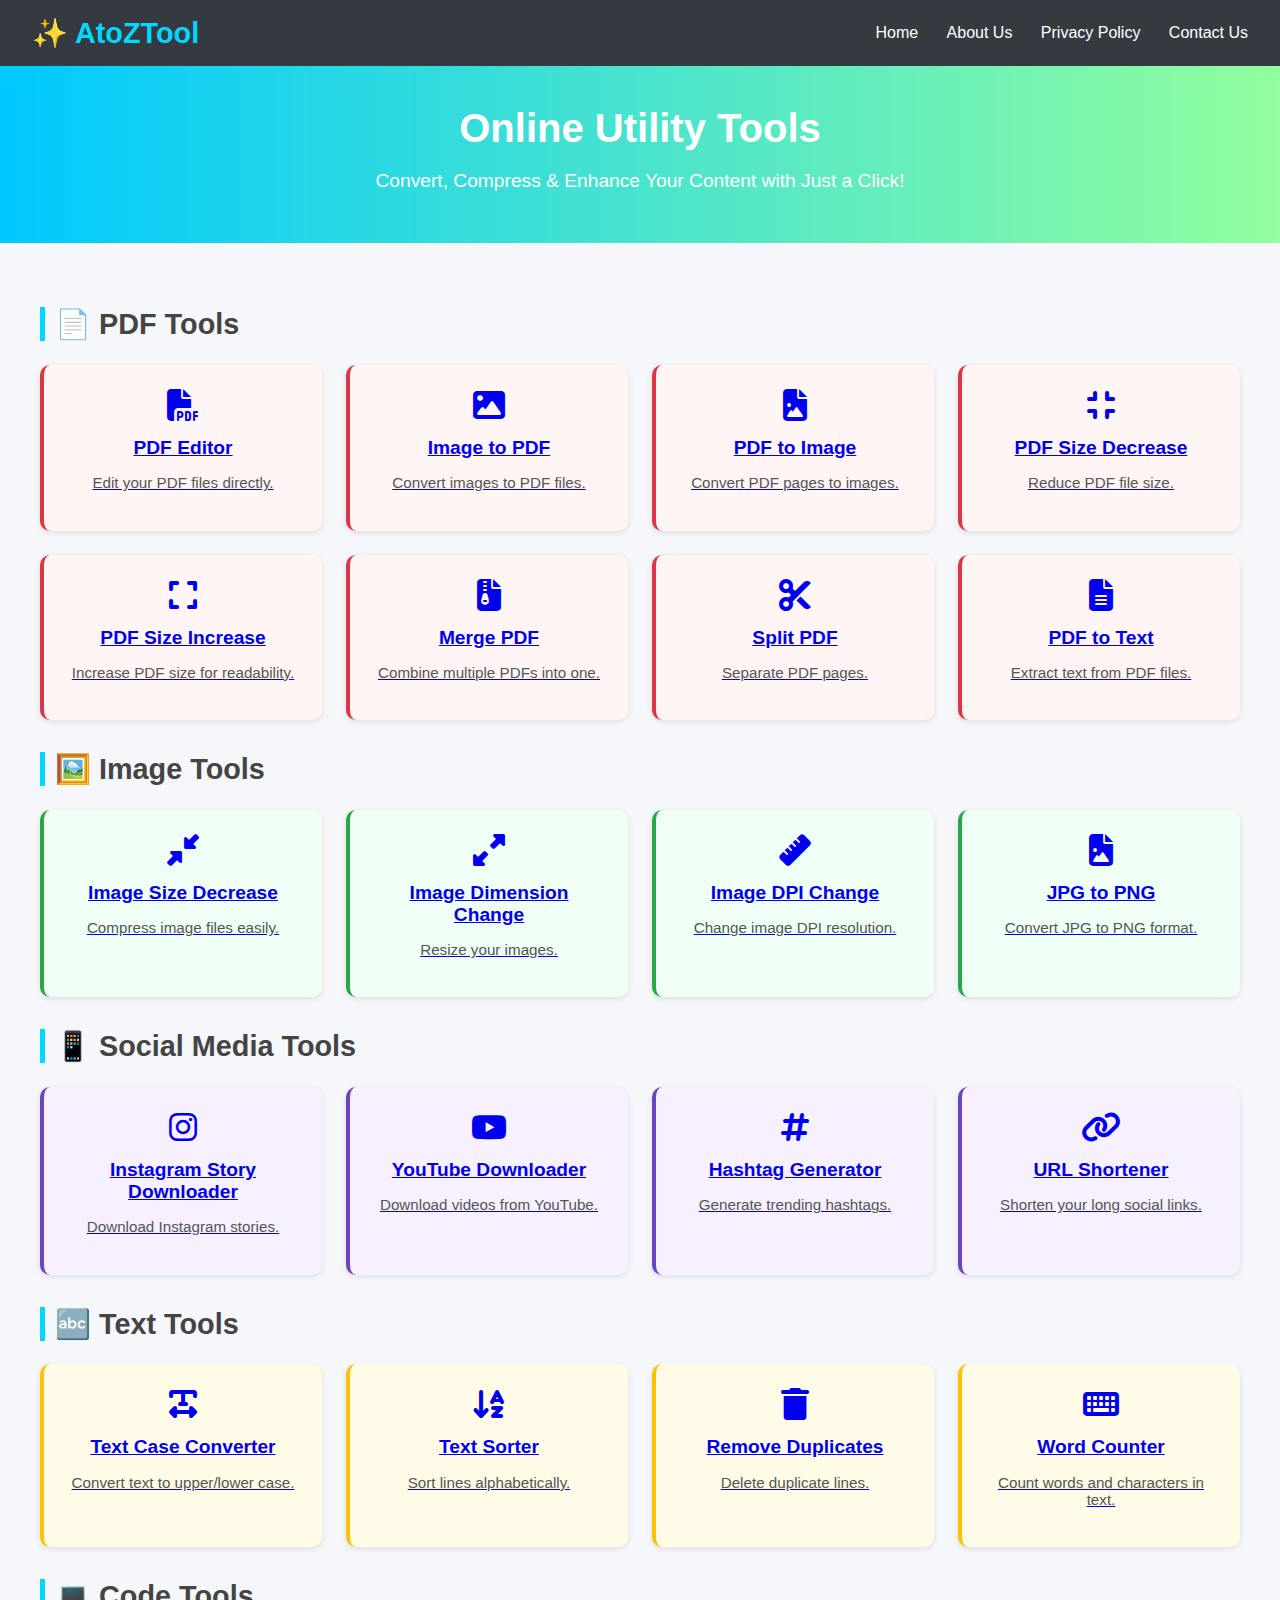
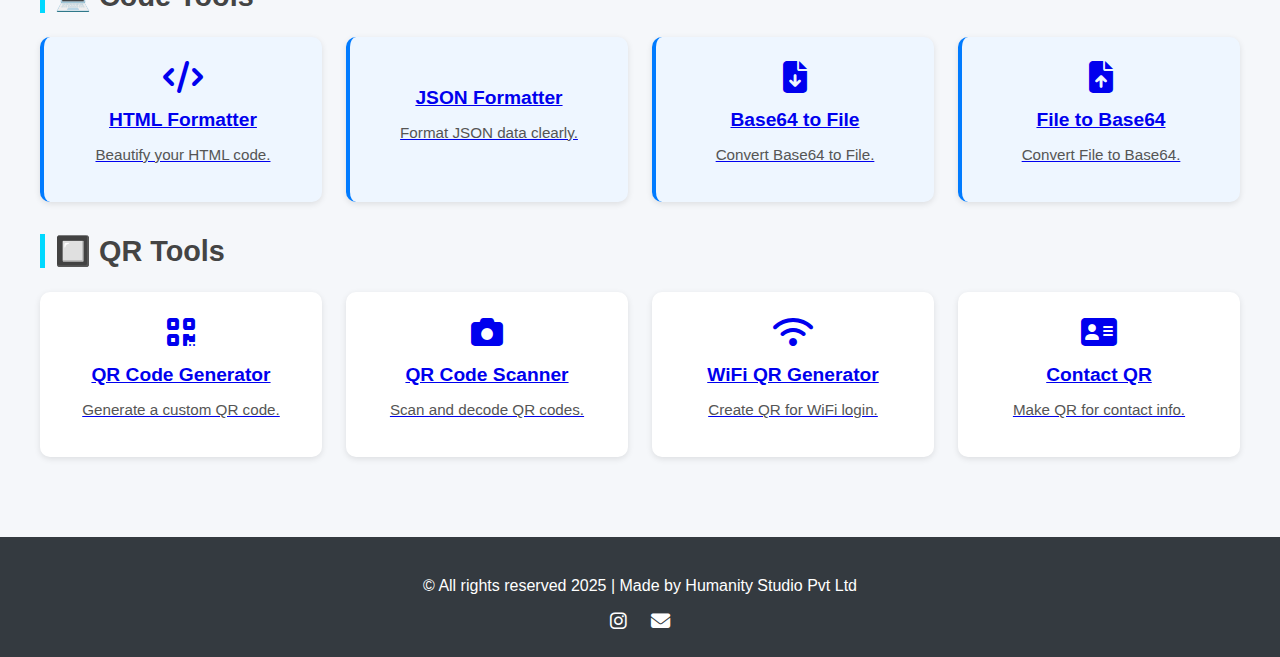
<file: index.html>
<!DOCTYPE html>
<html lang="en">
<head>
  <meta charset="UTF-8" />
  <meta name="viewport" content="width=device-width, initial-scale=1.0"/>
  <title>AtoZTool - Online Utility Tools</title>
  <link rel="stylesheet" href="style.css" />
  <link rel="stylesheet" href="https://cdnjs.cloudflare.com/ajax/libs/font-awesome/6.5.0/css/all.min.css"/>
</head>
<body>

  <header>
    <div class="logo">✨ <span class="highlight">AtoZTool</span></div>
    <nav>
      <a href="index.html">Home</a>
      <a href="about.html">About Us</a>
      <a href="privacy.html">Privacy Policy</a>
      <a href="contact.html">Contact Us</a>
    </nav>
  </header>

  <section class="hero">
    <h1>Online Utility Tools</h1>
    <p>Convert, Compress & Enhance Your Content with Just a Click!</p>
  </section>

  <main class="tool-section">

    <!-- PDF Tools -->
    <h2 class="category">📄 PDF Tools</h2>
    <div class="tools">
      <a class="tool-card pdf" href="tools/pdf-editor.html"><i class="fas fa-file-pdf"></i><h3>PDF Editor</h3><p>Edit your PDF files directly.</p></a>
      <a class="tool-card pdf" href="tools/image-to-pdf.html"><i class="fas fa-image"></i><h3>Image to PDF</h3><p>Convert images to PDF files.</p></a>
      <a class="tool-card pdf" href="tools/pdf-to-image.html"><i class="fas fa-file-image"></i><h3>PDF to Image</h3><p>Convert PDF pages to images.</p></a>
      <a class="tool-card pdf" href="tools/pdf-compress.html"><i class="fas fa-compress"></i><h3>PDF Size Decrease</h3><p>Reduce PDF file size.</p></a>
      <a class="tool-card pdf" href="tools/pdf-increase.html"><i class="fas fa-expand"></i><h3>PDF Size Increase</h3><p>Increase PDF size for readability.</p></a>
      <a class="tool-card pdf" href="tools/pdf-merge.html"><i class="fas fa-file-archive"></i><h3>Merge PDF</h3><p>Combine multiple PDFs into one.</p></a>
      <a class="tool-card pdf" href="tools/pdf-split.html"><i class="fas fa-cut"></i><h3>Split PDF</h3><p>Separate PDF pages.</p></a>
      <a class="tool-card pdf" href="tools/pdf-to-text.html"><i class="fas fa-file-alt"></i><h3>PDF to Text</h3><p>Extract text from PDF files.</p></a>
    </div>

    <!-- Image Tools -->
    <h2 class="category">🖼️ Image Tools</h2>
    <div class="tools">
      <a class="tool-card image" href="tools/image-compress.html"><i class="fas fa-compress-alt"></i><h3>Image Size Decrease</h3><p>Compress image files easily.</p></a>
      <a class="tool-card image" href="tools/image-resize.html"><i class="fas fa-expand-alt"></i><h3>Image Dimension Change</h3><p>Resize your images.</p></a>
      <a class="tool-card image" href="tools/image-dpi.html"><i class="fas fa-ruler"></i><h3>Image DPI Change</h3><p>Change image DPI resolution.</p></a>
      <a class="tool-card image" href="tools/jpg-to-png.html"><i class="fas fa-file-image"></i><h3>JPG to PNG</h3><p>Convert JPG to PNG format.</p></a>
    </div>

    <!-- Social Media Tools -->
    <h2 class="category">📱 Social Media Tools</h2>
    <div class="tools">
      <a class="tool-card social" href="#"><i class="fab fa-instagram"></i><h3>Instagram Story Downloader</h3><p>Download Instagram stories.</p></a>
      <a class="tool-card social" href="#"><i class="fab fa-youtube"></i><h3>YouTube Downloader</h3><p>Download videos from YouTube.</p></a>
      <a class="tool-card social" href="#"><i class="fas fa-hashtag"></i><h3>Hashtag Generator</h3><p>Generate trending hashtags.</p></a>
      <a class="tool-card social" href="#"><i class="fas fa-link"></i><h3>URL Shortener</h3><p>Shorten your long social links.</p></a>
    </div>

    <!-- Text Tools -->
    <h2 class="category">🔤 Text Tools</h2>
    <div class="tools">
      <a class="tool-card text" href="tools/text-case.html"><i class="fas fa-text-width"></i><h3>Text Case Converter</h3><p>Convert text to upper/lower case.</p></a>
      <a class="tool-card text" href="tools/text-sorter.html"><i class="fas fa-sort-alpha-down"></i><h3>Text Sorter</h3><p>Sort lines alphabetically.</p></a>
      <a class="tool-card text" href="tools/remove-duplicates.html"><i class="fas fa-trash"></i><h3>Remove Duplicates</h3><p>Delete duplicate lines.</p></a>
      <a class="tool-card text" href="tools/word-counter.html"><i class="fas fa-keyboard"></i><h3>Word Counter</h3><p>Count words and characters in text.</p></a>
    </div>

    <!-- Code Tools -->
    <h2 class="category">💻 Code Tools</h2>
    <div class="tools">
      <a class="tool-card code" href="tools/html-formatter.html"><i class="fas fa-code"></i><h3>HTML Formatter</h3><p>Beautify your HTML code.</p></a>
      <a class="tool-card code" href="tools/json-formatter.html"><i class="fas fa-brackets-curly"></i><h3>JSON Formatter</h3><p>Format JSON data clearly.</p></a>
      <a class="tool-card code" href="tools/base64-to-file.html"><i class="fas fa-file-download"></i><h3>Base64 to File</h3><p>Convert Base64 to File.</p></a>
      <a class="tool-card code" href="tools/file-to-base64.html"><i class="fas fa-file-upload"></i><h3>File to Base64</h3><p>Convert File to Base64.</p></a>
    </div>

    <!-- QR Tools -->
    <h2 class="category">🔲 QR Tools</h2>
    <div class="tools">
      <a class="tool-card qr" href="tools/qr-generator.html"><i class="fas fa-qrcode"></i><h3>QR Code Generator</h3><p>Generate a custom QR code.</p></a>
      <a class="tool-card qr" href="tools/qr-scanner.html"><i class="fas fa-camera"></i><h3>QR Code Scanner</h3><p>Scan and decode QR codes.</p></a>
      <a class="tool-card qr" href="tools/wifi-qr.html"><i class="fas fa-wifi"></i><h3>WiFi QR Generator</h3><p>Create QR for WiFi login.</p></a>
      <a class="tool-card qr" href="tools/contact-qr.html"><i class="fas fa-address-card"></i><h3>Contact QR</h3><p>Make QR for contact info.</p></a>
    </div>

  </main>

  <footer>
    <p>© All rights reserved 2025 | Made by Humanity Studio Pvt Ltd</p>
    <div class="footer-icons">
      <a href="https://instagram.com/humanity_studio_pvt_ltd" target="_blank"><i class="fab fa-instagram"></i></a>
      <a href="mailto:humanitystudiopvtltd@gmail.com"><i class="fas fa-envelope"></i></a>
    </div>
  </footer>

</body>
</html>
</file>
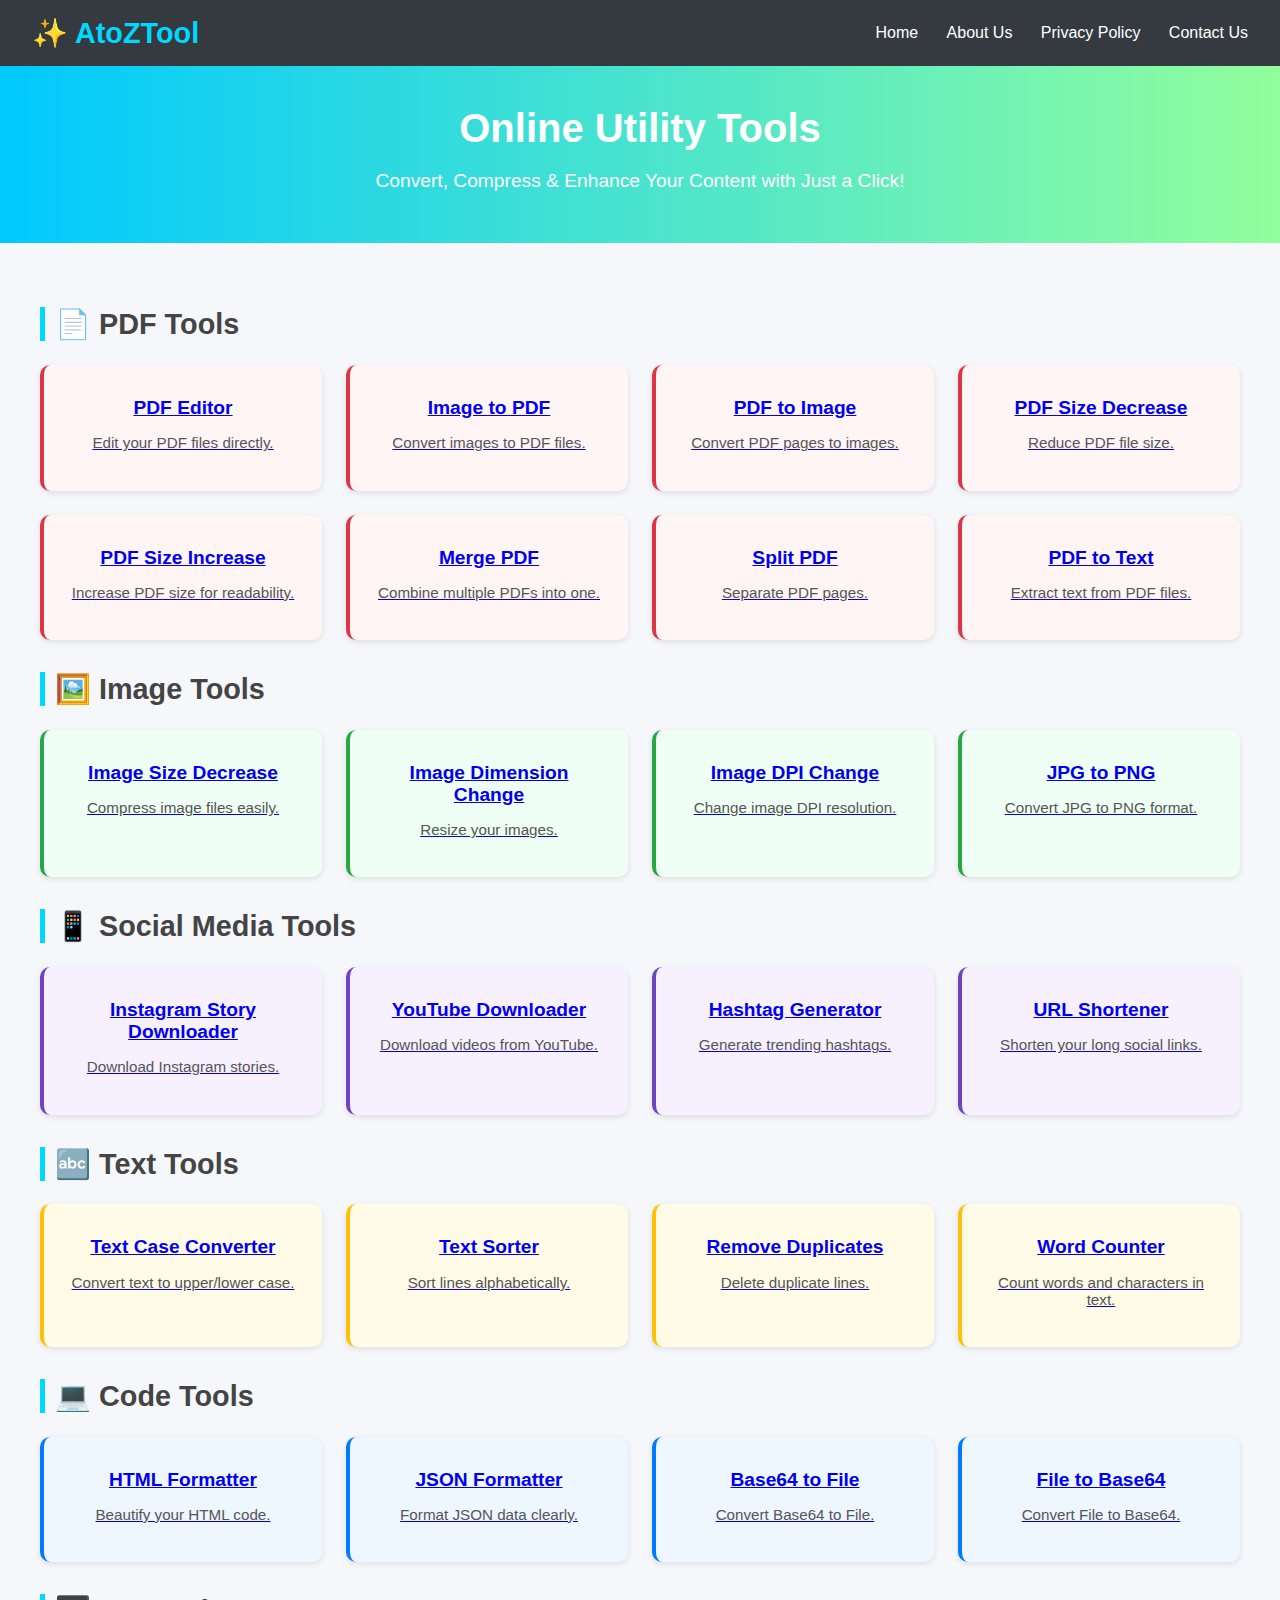
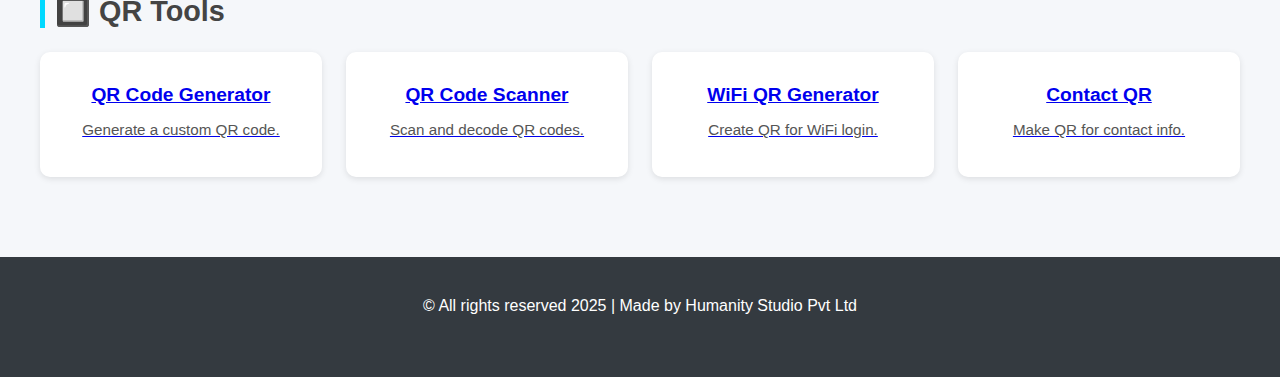
<file: tester-website-3/index.html>
<!DOCTYPE html>
<html lang="en">
<head>
  <!-- Basic Meta Tags -->
  <meta charset="UTF-8" />
  <meta name="viewport" content="width=device-width, initial-scale=1.0" />
  <meta http-equiv="X-UA-Compatible" content="IE=edge" />
  
  <!-- Website Title -->
  <title>AtoZtool Online - सभी जरूरी टूल्स एक जगह</title>
  
  <!-- Favicon / Logo -->
  <link rel="icon" href="assets/logo.png" type="image/png" />
  
  <!-- SEO Meta Tags -->
  <meta name="description" content="AtoZtool Online एक शक्तिशाली यूटिलिटी टूल्स वेबसाइट है जहाँ PDF, Text, Image, Base64 जैसे 30+ ऑनलाइन टूल्स एक ही जगह पर उपलब्ध हैं। यह वेबसाइट सभी के लिए फ्री और आसान है।">
  <meta name="keywords" content="AtoZtool, यूटिलिटी टूल्स, PDF टूल्स, Text Tools, Image Tools, File Tools, Free Online Tools, Base64 Converter, Developer Tools">
  <meta name="author" content="Humanity Studio Pvt. Ltd.">
  
  <!-- Open Graph Meta Tags (For Social Sharing) -->
  <meta property="og:title" content="AtoZtool Online - सभी जरूरी टूल्स एक जगह" />
  <meta property="og:description" content="PDF मर्ज, टेक्स्ट कनवर्टर, इमेज कंप्रेसर, Base64 टूल्स जैसे 30+ टूल्स मुफ्त में इस्तेमाल करें।" />
  <meta property="og:image" content="https://atoztools.online/assets/logo.png" />
  <meta property="og:url" content="https://atoztools.online" />
  <meta property="og:type" content="website" />
  
  <!-- Google Analytics -->
  <script async src="https://www.googletagmanager.com/gtag/js?id=G-MC92MYQ2S4"></script>
  <script>
    window.dataLayer = window.dataLayer || [];
    function gtag() { dataLayer.push(arguments); }
    gtag('js', new Date());
    gtag('config', 'G-MC92MYQ2S4');
  </script>
  
  <!-- Your CSS Files -->
  <link rel="stylesheet" href="style.css" />
</head>


<body>

  <header>
    <div class="logo">✨ <span class="highlight">AtoZTool</span></div>
    <nav>
      <a href="index.html">Home</a>
      <a href="about.html">About Us</a>
      <a href="privacy.html">Privacy Policy</a>
      <a href="contact.html">Contact Us</a>
    </nav>
  </header>

  <section class="hero">
    <h1>Online Utility Tools</h1>
    <p>Convert, Compress & Enhance Your Content with Just a Click!</p>
  </section>

  <main class="tool-section">

    <!-- PDF Tools -->
    <h2 class="category">📄 PDF Tools</h2>
    <div class="tools">
      <a class="tool-card pdf" href="tools/pdf-editor.html"><i class="fas fa-file-pdf"></i><h3>PDF Editor</h3><p>Edit your PDF files directly.</p></a>
      <a class="tool-card pdf" href="tools/image-to-pdf.html"><i class="fas fa-image"></i><h3>Image to PDF</h3><p>Convert images to PDF files.</p></a>
      <a class="tool-card pdf" href="tools/pdf-to-image.html"><i class="fas fa-file-image"></i><h3>PDF to Image</h3><p>Convert PDF pages to images.</p></a>
      <a class="tool-card pdf" href="tools/pdf-compress.html"><i class="fas fa-compress"></i><h3>PDF Size Decrease</h3><p>Reduce PDF file size.</p></a>
      <a class="tool-card pdf" href="tools/pdf-increase.html"><i class="fas fa-expand"></i><h3>PDF Size Increase</h3><p>Increase PDF size for readability.</p></a>
      <a class="tool-card pdf" href="tools/pdf-merge.html"><i class="fas fa-file-archive"></i><h3>Merge PDF</h3><p>Combine multiple PDFs into one.</p></a>
      <a class="tool-card pdf" href="tools/pdf-split.html"><i class="fas fa-cut"></i><h3>Split PDF</h3><p>Separate PDF pages.</p></a>
      <a class="tool-card pdf" href="tools/pdf-to-text.html"><i class="fas fa-file-alt"></i><h3>PDF to Text</h3><p>Extract text from PDF files.</p></a>
    </div>

    <!-- Image Tools -->
    <h2 class="category">🖼️ Image Tools</h2>
    <div class="tools">
      <a class="tool-card image" href="tools/image-compress.html"><i class="fas fa-compress-alt"></i><h3>Image Size Decrease</h3><p>Compress image files easily.</p></a>
      <a class="tool-card image" href="tools/image-resize.html"><i class="fas fa-expand-alt"></i><h3>Image Dimension Change</h3><p>Resize your images.</p></a>
      <a class="tool-card image" href="tools/image-dpi.html"><i class="fas fa-ruler"></i><h3>Image DPI Change</h3><p>Change image DPI resolution.</p></a>
      <a class="tool-card image" href="tools/jpg-to-png.html"><i class="fas fa-file-image"></i><h3>JPG to PNG</h3><p>Convert JPG to PNG format.</p></a>
    </div>

    <!-- Social Media Tools -->
    <h2 class="category">📱 Social Media Tools</h2>
    <div class="tools">
      <a class="tool-card social" href="#"><i class="fab fa-instagram"></i><h3>Instagram Story Downloader</h3><p>Download Instagram stories.</p></a>
      <a class="tool-card social" href="#"><i class="fab fa-youtube"></i><h3>YouTube Downloader</h3><p>Download videos from YouTube.</p></a>
      <a class="tool-card social" href="#"><i class="fas fa-hashtag"></i><h3>Hashtag Generator</h3><p>Generate trending hashtags.</p></a>
      <a class="tool-card social" href="#"><i class="fas fa-link"></i><h3>URL Shortener</h3><p>Shorten your long social links.</p></a>
    </div>

    <!-- Text Tools -->
    <h2 class="category">🔤 Text Tools</h2>
    <div class="tools">
      <a class="tool-card text" href="tools/text-case.html"><i class="fas fa-text-width"></i><h3>Text Case Converter</h3><p>Convert text to upper/lower case.</p></a>
      <a class="tool-card text" href="tools/text-sorter.html"><i class="fas fa-sort-alpha-down"></i><h3>Text Sorter</h3><p>Sort lines alphabetically.</p></a>
      <a class="tool-card text" href="tools/remove-duplicates.html"><i class="fas fa-trash"></i><h3>Remove Duplicates</h3><p>Delete duplicate lines.</p></a>
      <a class="tool-card text" href="tools/word-counter.html"><i class="fas fa-keyboard"></i><h3>Word Counter</h3><p>Count words and characters in text.</p></a>
    </div>

    <!-- Code Tools -->
    <h2 class="category">💻 Code Tools</h2>
    <div class="tools">
      <a class="tool-card code" href="tools/html-formatter.html"><i class="fas fa-code"></i><h3>HTML Formatter</h3><p>Beautify your HTML code.</p></a>
      <a class="tool-card code" href="tools/json-formatter.html"><i class="fas fa-brackets-curly"></i><h3>JSON Formatter</h3><p>Format JSON data clearly.</p></a>
      <a class="tool-card code" href="tools/base64-to-file.html"><i class="fas fa-file-download"></i><h3>Base64 to File</h3><p>Convert Base64 to File.</p></a>
      <a class="tool-card code" href="tools/file-to-base64.html"><i class="fas fa-file-upload"></i><h3>File to Base64</h3><p>Convert File to Base64.</p></a>
    </div>

    <!-- QR Tools -->
    <h2 class="category">🔲 QR Tools</h2>
    <div class="tools">
      <a class="tool-card qr" href="tools/qr-generator.html"><i class="fas fa-qrcode"></i><h3>QR Code Generator</h3><p>Generate a custom QR code.</p></a>
      <a class="tool-card qr" href="tools/qr-scanner.html"><i class="fas fa-camera"></i><h3>QR Code Scanner</h3><p>Scan and decode QR codes.</p></a>
      <a class="tool-card qr" href="tools/wifi-qr.html"><i class="fas fa-wifi"></i><h3>WiFi QR Generator</h3><p>Create QR for WiFi login.</p></a>
      <a class="tool-card qr" href="tools/contact-qr.html"><i class="fas fa-address-card"></i><h3>Contact QR</h3><p>Make QR for contact info.</p></a>
    </div>

  </main>

  <footer>
    <p>© All rights reserved 2025 | Made by Humanity Studio Pvt Ltd</p>
    <div class="footer-icons">
      <a href="https://instagram.com/humanity_studio_pvt_ltd" target="_blank"><i class="fab fa-instagram"></i></a>
      <a href="mailto:humanitystudiopvtltd@gmail.com"><i class="fas fa-envelope"></i></a>
    </div>
  </footer>

</body>
</html>
</file>
<file: style.css>
body {
  margin: 0;
  font-family: 'Segoe UI', Tahoma, Geneva, Verdana, sans-serif;
  background-color: #f5f7fa;
  color: #333;
}

header {
  background: #343a40;
  color: white;
  padding: 1rem 2rem;
  display: flex;
  justify-content: space-between;
  align-items: center;
}

header .logo {
  font-size: 1.8rem;
  font-weight: bold;
}

header .highlight {
  color: #00d9ff;
}

nav a {
  color: #fff;
  margin-left: 1.5rem;
  text-decoration: none;
  font-size: 1rem;
}

nav a:hover {
  text-decoration: underline;
}

.hero {
  text-align: center;
  padding: 2rem 1rem;
  background: linear-gradient(to right, #00c9ff, #92fe9d);
  color: white;
}

.hero h1 {
  font-size: 2.5rem;
  margin: 0.5rem 0;
}

.hero p {
  font-size: 1.2rem;
}

.tool-section {
  padding: 2rem 1rem;
  max-width: 1200px;
  margin: auto;
}

.category {
  font-size: 1.8rem;
  margin-top: 2rem;
  color: #444;
  border-left: 5px solid #00d9ff;
  padding-left: 10px;
}

.tools {
  display: grid;
  grid-template-columns: repeat(auto-fill, minmax(250px, 1fr));
  gap: 1.5rem;
  margin-top: 1rem;
}

.tool-card {
  background: white;
  padding: 1.5rem;
  border-radius: 10px;
  box-shadow: 0 2px 6px rgba(0, 0, 0, 0.1);
  text-align: center;
  transition: transform 0.2s ease-in-out;
}

.tool-card:hover {
  transform: translateY(-5px);
}

.tool-card i {
  font-size: 2rem;
  margin-bottom: 0.5rem;
}

.tool-card h3 {
  margin: 0.5rem 0;
  font-size: 1.2rem;
}

.tool-card p {
  font-size: 0.95rem;
  color: #555;
}

.tool-card h3 a {
  text-decoration: none;
  color: #333;
}

.tool-card h3 a:hover {
  text-decoration: underline;
}

/* Category Specific Colors */
.tool-card.pdf {
  border-left: 4px solid #dc3545;
  background: #fff5f5;
}

.tool-card.image {
  border-left: 4px solid #28a745;
  background: #f0fff5;
}

.tool-card.text {
  border-left: 4px solid #ffc107;
  background: #fffbe6;
}

.tool-card.code {
  border-left: 4px solid #007bff;
  background: #eef6ff;
}

.tool-card.social {
  border-left: 4px solid #6f42c1;
  background: #f7f0ff;
}

.tool-card.file {
  border-left: 4px solid #17a2b8;
  background: #e6f9ff;
}

.tool-card.utility {
  border-left: 4px solid #6c757d;
  background: #f4f4f4;
}

footer {
  text-align: center;
  padding: 1.5rem;
  background: #343a40;
  color: white;
  margin-top: 3rem;
}

.footer-icons a {
  color: white;
  margin: 0 10px;
  font-size: 1.2rem;
}

.footer-icons a:hover {
  color: #00d9ff;
}

@media (max-width: 600px) {
  header {
    flex-direction: column;
    text-align: center;
  }

  nav {
    margin-top: 1rem;
  }
}
</file>
<file: tester-website-3/style.css>
body {
  margin: 0;
  font-family: 'Segoe UI', Tahoma, Geneva, Verdana, sans-serif;
  background-color: #f5f7fa;
  color: #333;
}

header {
  background: #343a40;
  color: white;
  padding: 1rem 2rem;
  display: flex;
  justify-content: space-between;
  align-items: center;
}

header .logo {
  font-size: 1.8rem;
  font-weight: bold;
}

header .highlight {
  color: #00d9ff;
}

nav a {
  color: #fff;
  margin-left: 1.5rem;
  text-decoration: none;
  font-size: 1rem;
}

nav a:hover {
  text-decoration: underline;
}

.hero {
  text-align: center;
  padding: 2rem 1rem;
  background: linear-gradient(to right, #00c9ff, #92fe9d);
  color: white;
}

.hero h1 {
  font-size: 2.5rem;
  margin: 0.5rem 0;
}

.hero p {
  font-size: 1.2rem;
}

.tool-section {
  padding: 2rem 1rem;
  max-width: 1200px;
  margin: auto;
}

.category {
  font-size: 1.8rem;
  margin-top: 2rem;
  color: #444;
  border-left: 5px solid #00d9ff;
  padding-left: 10px;
}

.tools {
  display: grid;
  grid-template-columns: repeat(auto-fill, minmax(250px, 1fr));
  gap: 1.5rem;
  margin-top: 1rem;
}

.tool-card {
  background: white;
  padding: 1.5rem;
  border-radius: 10px;
  box-shadow: 0 2px 6px rgba(0, 0, 0, 0.1);
  text-align: center;
  transition: transform 0.2s ease-in-out;
}

.tool-card:hover {
  transform: translateY(-5px);
}

.tool-card i {
  font-size: 2rem;
  margin-bottom: 0.5rem;
}

.tool-card h3 {
  margin: 0.5rem 0;
  font-size: 1.2rem;
}

.tool-card p {
  font-size: 0.95rem;
  color: #555;
}

.tool-card h3 a {
  text-decoration: none;
  color: #333;
}

.tool-card h3 a:hover {
  text-decoration: underline;
}

/* Category Specific Colors */
.tool-card.pdf {
  border-left: 4px solid #dc3545;
  background: #fff5f5;
}

.tool-card.image {
  border-left: 4px solid #28a745;
  background: #f0fff5;
}

.tool-card.text {
  border-left: 4px solid #ffc107;
  background: #fffbe6;
}

.tool-card.code {
  border-left: 4px solid #007bff;
  background: #eef6ff;
}

.tool-card.social {
  border-left: 4px solid #6f42c1;
  background: #f7f0ff;
}

.tool-card.file {
  border-left: 4px solid #17a2b8;
  background: #e6f9ff;
}

.tool-card.utility {
  border-left: 4px solid #6c757d;
  background: #f4f4f4;
}

footer {
  text-align: center;
  padding: 1.5rem;
  background: #343a40;
  color: white;
  margin-top: 3rem;
}

.footer-icons a {
  color: white;
  margin: 0 10px;
  font-size: 1.2rem;
}

.footer-icons a:hover {
  color: #00d9ff;
}

@media (max-width: 600px) {
  header {
    flex-direction: column;
    text-align: center;
  }

  nav {
    margin-top: 1rem;
  }
}
</file>
